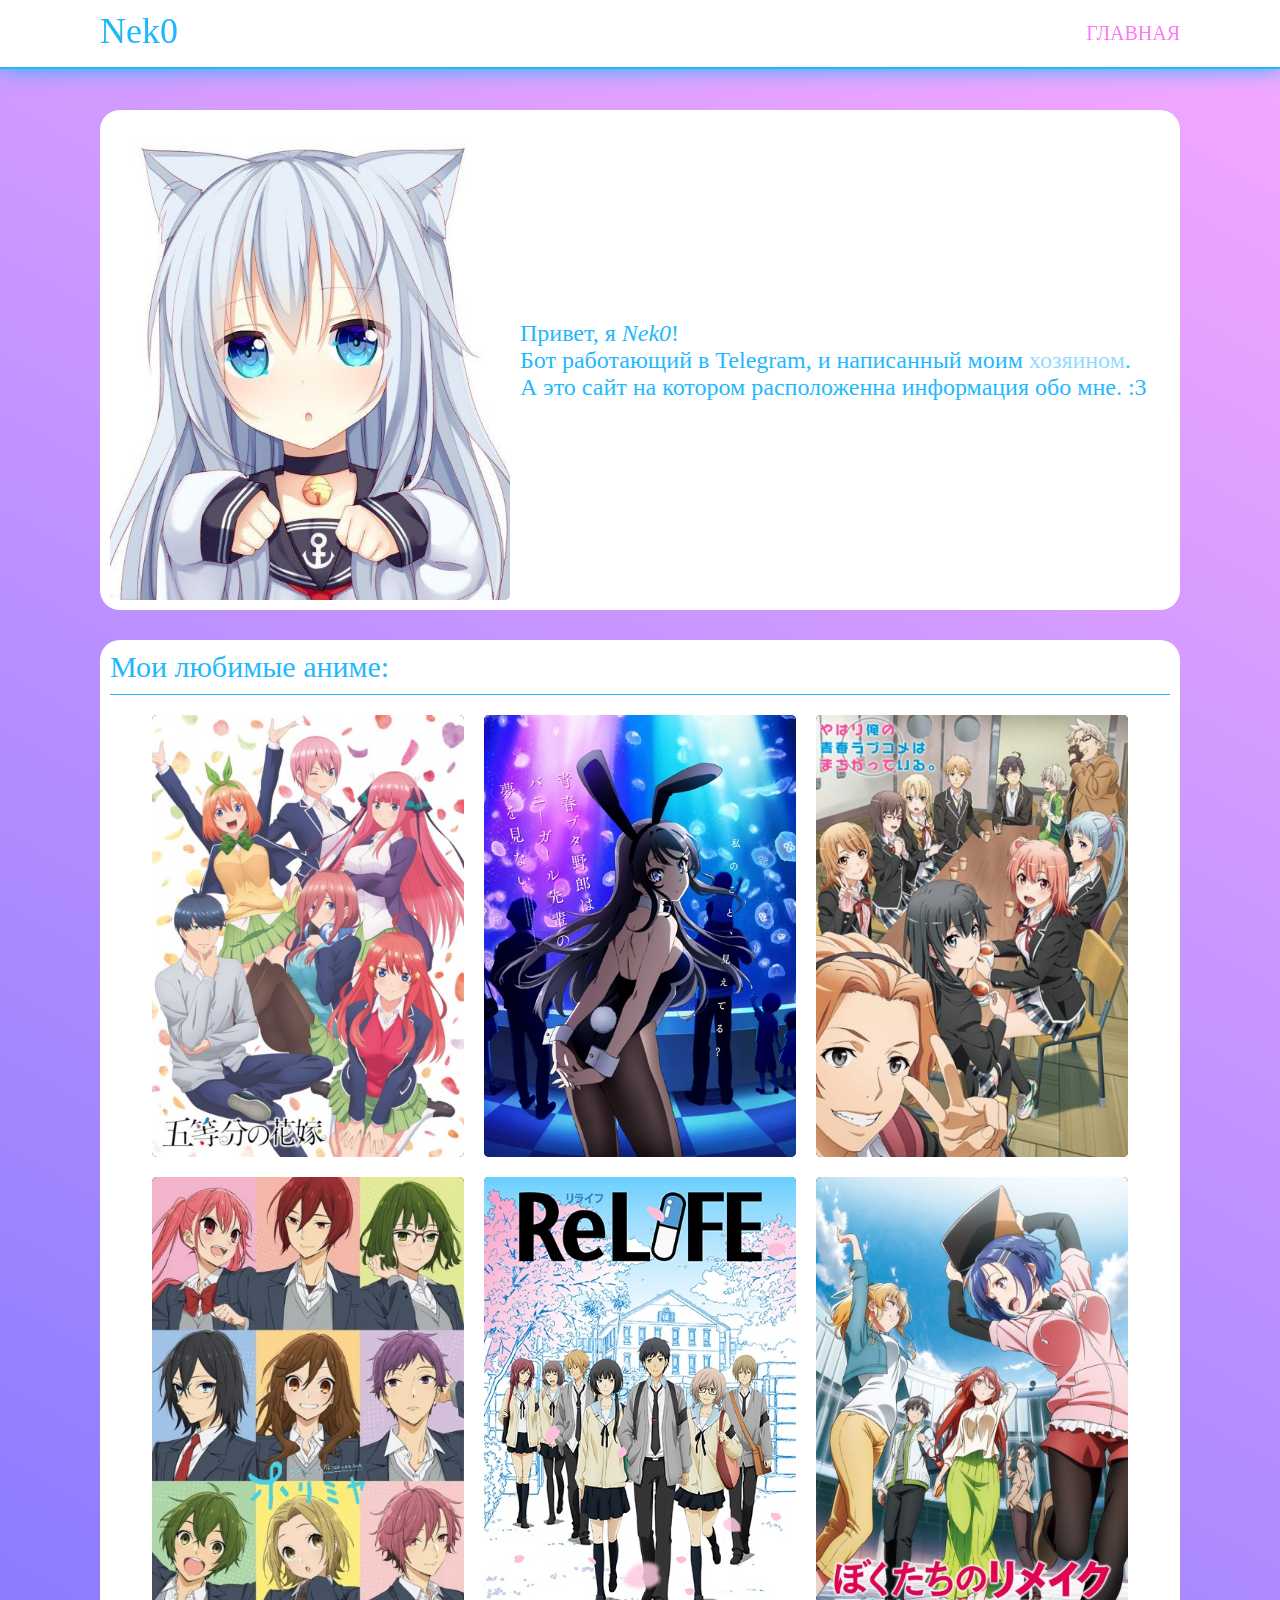
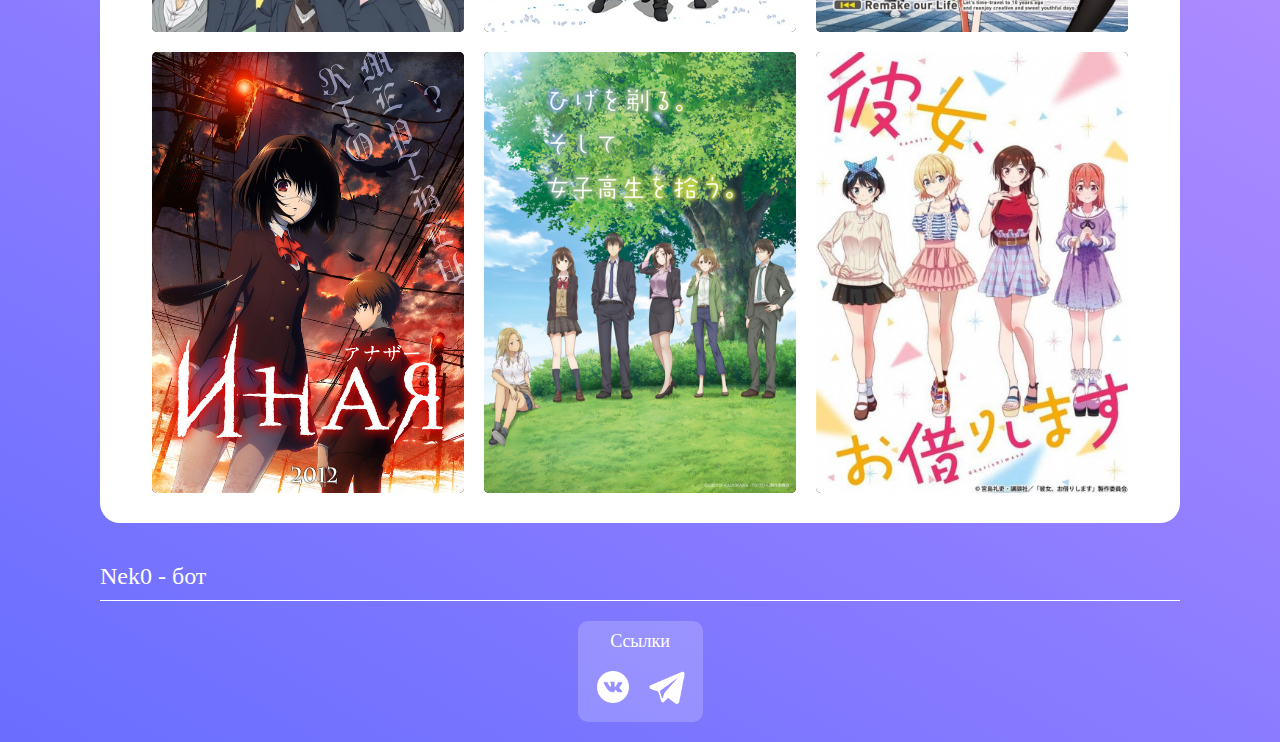
<file: index.html>
<!DOCTYPE html>
<html>
	<head>
		<meta charset="utf-8">
		<meta name="viewport" content="width=device-width, initial-scale=1">
		<title>Nek0 - бот</title>
		<link rel="stylesheet" type="text/css" href="css/style.css">
		<link rel="shortcut icon" type="image/ico" href="img/icon.ico">
	</head>
	<body>
		<header class="header">
			<div class="container">
				<div class="header__inner">
					<a class="header__logo" href="index.html">Nek0<span>_</span></a>
					<nav class="nav">
						<a class="nav__link" href="#">главная</a>
					</nav>
				</div>
			</div>
		</header>
		<div class="main">
			<div class="container">
				<div class="main__inner">
					<div class="block1">
						<img class="block1__img" src="img/nek0.jpg" alt="nek0">
						<h1 class="block1__text">Привет, я <i>Nek0</i>!<br> Бот работающий в Telegram, и написанный моим <a href="https://vk.com/max.savi">хозяином</a>.<br>
						А это сайт на котором расположенна информация обо мне. :3
						</h1>
					</div>
					<div class="block2">
						<h1 class="block2__title">Мои любимые аниме:</h1>
						<div class="anime">
							<div class="anime__item">
								<a href="anime/5-nevest.html">
									<img class="anime__img" src="img/anime/5-nevest.jpg" alt="anime">
								</a>
							</div>
							<div class="anime__item">
								<a href="anime/etot-glupii-svin-ne-ponimaet-mechty-devocki-zaiki.html">
									<img class="anime__img" src="img/anime/etot-glupii-svin-ne-ponimaet-mechty-devocki-zaiki.jpg" alt="anime">
								</a>
							</div>
							<div class="anime__item">
								<a href="anime/kak-i-ozidalos-moya-shkolnaya-romanticheskaya-zhizn-ne-ydalas.html">
									<img class="anime__img" src="img/anime/kak-i-ozidalos-moya-shkolnaya-romanticheskaya-zhizn-ne-ydalas.jpg" alt="anime">
								</a>
							</div>
							<div class="anime__item">
								<a href="anime/horimiya.html">
									<img class="anime__img" src="img/anime/horimiya.jpg" alt="anime">
								</a>
							</div>
							<div class="anime__item">
								<a href="anime/povtornaya-zhizn.html">
									<img class="anime__img" src="img/anime/povtornaya-zhizn.jpg" alt="anime">
								</a>
							</div>
							<div class="anime__item">
								<a href="anime/remake-nashei-zhizni.html">
									<img class="anime__img" src="img/anime/remake-nashei-zhizni.jpg" alt="anime">
								</a>
							</div>
							<div class="anime__item">
								<a href="anime/inaya.html">
									<img class="anime__img" src="img/anime/inaya.jpg" alt="anime">
								</a>
							</div>
							<div class="anime__item">
								<a href="anime/ya-pobrilsya-zatem-privel-domoi-starsheklassnitsy.html">
									<img class="anime__img" src="img/anime/ya-pobrilsya-zatem-privel-domoi-starsheklassnitsy.jpg" alt="anime">
								</a>
							</div>
							<div class="anime__item">
								<a href="anime/devushka-na-chas.html">
									<img class="anime__img" src="img/anime/devushka-na-chas.jpg" alt="anime">
								</a>
							</div>
						</div>
					</div>
				</div>
			</div>
		</div>
		<footer class="footer">
			<div class="container">
				<div class="footer__inner">
					<h2 class="footer__logo">Nek0 - бот</h2>
					<div class="contacts">
						<h3 class="contacts__title">Ссылки</h3>
						<a href="https://vk.com/max.savi">
							<img src="img/contacts/vk.png" alt="vk">
						</a>
						<a href="https://t.me/nek0catbot">
							<img src="img/contacts/telegram.png" alt="vk">
						</a>
					</div>
				</div>
			</div>
		</footer>
	</body>
</html>
</file>
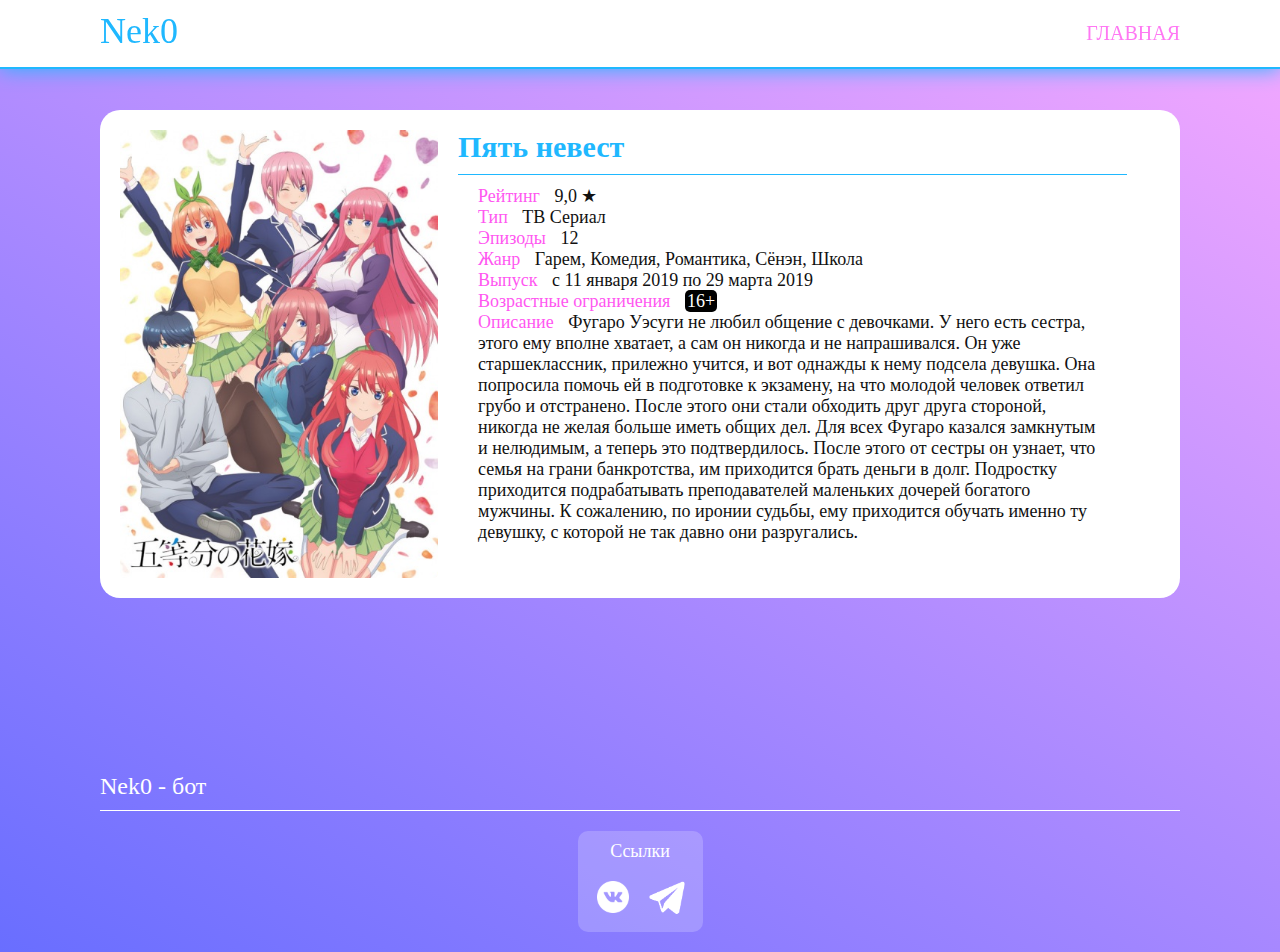
<file: anime/5-nevest.html>
<!DOCTYPE html>
<html>
	<head>
		<meta charset="utf-8">
		<meta name="viewport" content="width=device-width, initial-scale=1">
		<title>Nek0 - бот | Пять невест</title>
		<link rel="stylesheet" type="text/css" href="../css/anime.css">
		<link rel="shortcut icon" type="image/ico" href="../img/icon.ico">
	</head>
	<body>
		<header class="header">
			<div class="container">
				<div class="header__inner">
					<a class="header__logo" href="../index.html">Nek0<span>_</span></a>
					<nav class="nav">
						<a class="nav__link" href="../index.html">главная</a>
					</nav>
				</div>
			</div>
		</header>
		<div class="anime">
			<div class="container">
				<div class="anime__inner">
					<div class="anime__item">
						<a href="../img/anime/5-nevest.jpg">
							<img class="anime__img" src="../img/anime/5-nevest.jpg" alt="anime">
						</a>
					</div>
					<div class="anime__info">
						<h2>Пять невест</h2>
						<div class="anime__info__block">
							<p class="anime__rate">Рейтинг <span>9,0 ★</span></p>
							<p class="anime__type">Тип <span>ТВ Сериал</span></p>
							<p class="anime__series">Эпизоды <span>12</span></p>
							<p class="anime__gen">Жанр <span>Гарем, Комедия, Романтика, Сёнэн, Школа</span></p>
							<p class="anime__years">Выпуск <span>с 11 января 2019 по 29 марта 2019</span></p>
							<p class="anime__age">Возрастные ограничения <span>16+</span></p>
							<p class="anime__description">Описание <span>Фугаро Уэсуги не любил общение с девочками. У него есть сестра, этого ему вполне хватает, а сам он никогда и не напрашивался. Он уже старшеклассник, прилежно учится, и вот однажды к нему подсела девушка. Она попросила помочь ей в подготовке к экзамену, на что молодой человек ответил грубо и отстранено. После этого они стали обходить друг друга стороной, никогда не желая больше иметь общих дел. Для всех Фугаро казался замкнутым и нелюдимым, а теперь это подтвердилось. После этого от сестры он узнает, что семья на грани банкротства, им приходится брать деньги в долг. Подростку приходится подрабатывать преподавателей маленьких дочерей богатого мужчины. К сожалению, по иронии судьбы, ему приходится обучать именно ту девушку, с которой не так давно они разругались.</span></p>
						</div>
					</div>
				</div>
			</div>
		</div>
		<footer class="footer">
			<div class="container">
				<div class="footer__inner">
					<h2 class="footer__logo">Nek0 - бот</h2>
					<div class="contacts">
						<h3 class="contacts__title">Ссылки</h3>
						<a href="https://vk.com/max.savi">
							<img src="../img/contacts/vk.png" alt="vk">
						</a>
						<a href="https://t.me/nek0catbot">
							<img src="../img/contacts/telegram.png" alt="vk">
						</a>
					</div>
				</div>
			</div>
		</footer>
	</body>
</html>
</file>
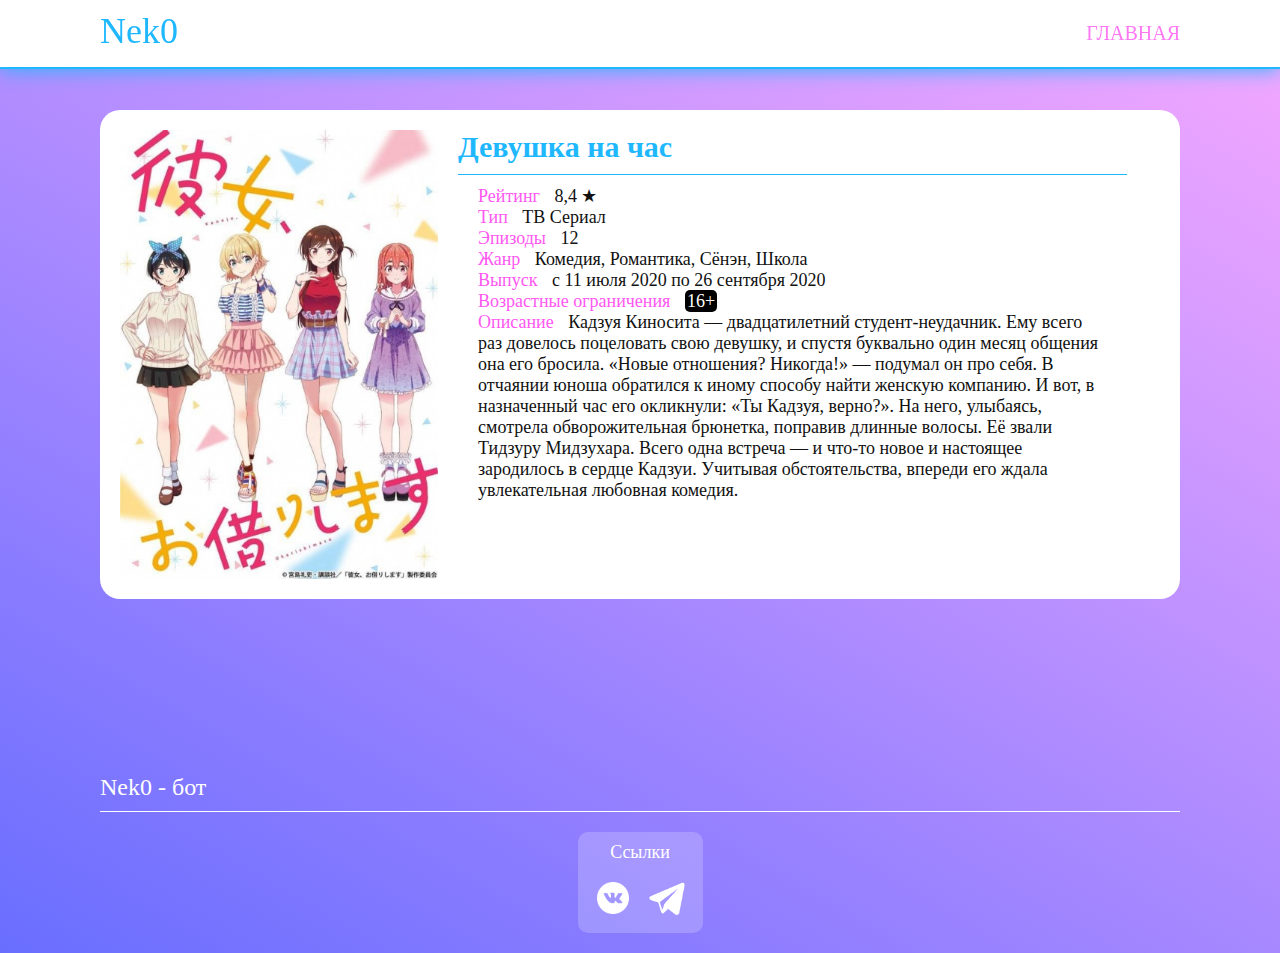
<file: anime/devushka-na-chas.html>
<!DOCTYPE html>
<html>
	<head>
		<meta charset="utf-8">
		<meta name="viewport" content="width=device-width, initial-scale=1">
		<title>Nek0 - бот | Девушка на час</title>
		<link rel="stylesheet" type="text/css" href="../css/anime.css">
		<link rel="shortcut icon" type="image/ico" href="../img/icon.ico">
	</head>
	<body>
		<header class="header">
			<div class="container">
				<div class="header__inner">
					<a class="header__logo" href="../index.html">Nek0<span>_</span></a>
					<nav class="nav">
						<a class="nav__link" href="../index.html">главная</a>
					</nav>
				</div>
			</div>
		</header>
		<div class="anime">
			<div class="container">
				<div class="anime__inner">
					<div class="anime__item">
						<a href="../img/anime/devushka-na-chas.jpg">
							<img class="anime__img" src="../img/anime/devushka-na-chas.jpg" alt="anime">
						</a>
					</div>
					<div class="anime__info">
						<h2>Девушка на час</h2>
						<div class="anime__info__block">
							<p class="anime__rate">Рейтинг <span>8,4 ★</span></p>
							<p class="anime__type">Тип <span>ТВ Сериал</span></p>
							<p class="anime__series">Эпизоды <span>12</span></p>
							<p class="anime__gen">Жанр <span>Комедия, Романтика, Сёнэн, Школа</span></p>
							<p class="anime__years">Выпуск <span>с 11 июля 2020 по 26 сентября 2020</span></p>
							<p class="anime__age">Возрастные ограничения <span>16+</span></p>
							<p class="anime__description">Описание <span>Кадзуя Киносита — двадцатилетний студент-неудачник. Ему всего раз довелось поцеловать свою девушку, и спустя буквально один месяц общения она его бросила. «Новые отношения? Никогда!» — подумал он про себя. В отчаянии юноша обратился к иному способу найти женскую компанию. И вот, в назначенный час его окликнули: «Ты Кадзуя, верно?». На него, улыбаясь, смотрела обворожительная брюнетка, поправив длинные волосы. Её звали Тидзуру Мидзухара. Всего одна встреча — и что-то новое и настоящее зародилось в сердце Кадзуи. Учитывая обстоятельства, впереди его ждала увлекательная любовная комедия.</span></p>
						</div>
					</div>
				</div>
			</div>
		</div>
		<footer class="footer">
			<div class="container">
				<div class="footer__inner">
					<h2 class="footer__logo">Nek0 - бот</h2>
					<div class="contacts">
						<h3 class="contacts__title">Ссылки</h3>
						<a href="https://vk.com/max.savi">
							<img src="../img/contacts/vk.png" alt="vk">
						</a>
						<a href="https://t.me/nek0catbot">
							<img src="../img/contacts/telegram.png" alt="vk">
						</a>
					</div>
				</div>
			</div>
		</footer>
	</body>
</html>
</file>
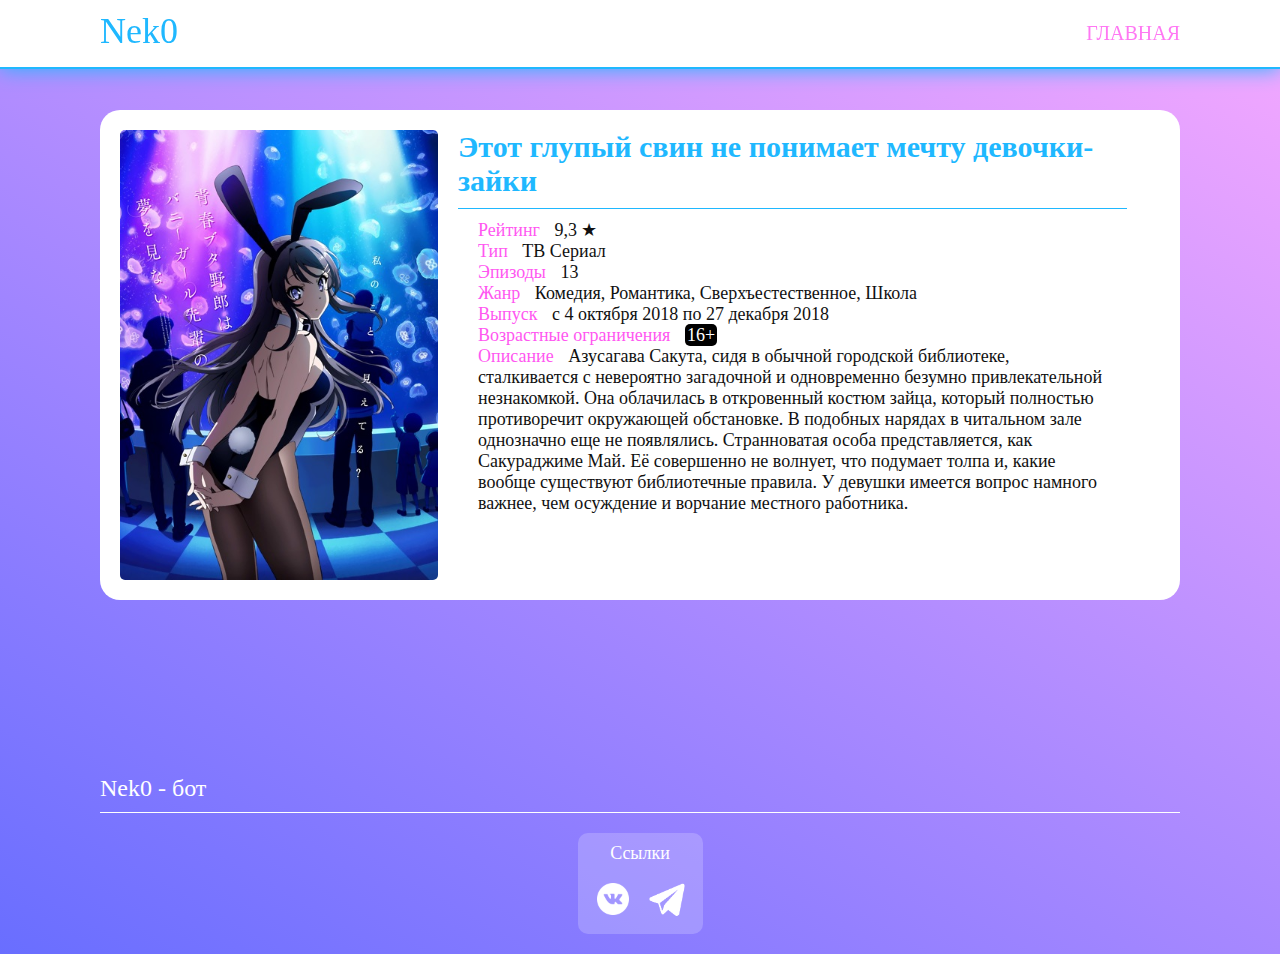
<file: anime/etot-glupii-svin-ne-ponimaet-mechty-devocki-zaiki.html>
<!DOCTYPE html>
<html>
	<head>
		<meta charset="utf-8">
		<meta name="viewport" content="width=device-width, initial-scale=1">
		<title>Nek0 - бот | Этот глупый свин не понимает мечту девочки-зайки</title>
		<link rel="stylesheet" type="text/css" href="../css/anime.css">
		<link rel="shortcut icon" type="image/ico" href="../img/icon.ico">
	</head>
	<body>
		<header class="header">
			<div class="container">
				<div class="header__inner">
					<a class="header__logo" href="../index.html">Nek0<span>_</span></a>
					<nav class="nav">
						<a class="nav__link" href="../index.html">главная</a>
					</nav>
				</div>
			</div>
		</header>
		<div class="anime">
			<div class="container">
				<div class="anime__inner">
					<div class="anime__item">
						<a href="../img/anime/etot-glupii-svin-ne-ponimaet-mechty-devocki-zaiki.jpg">
							<img class="anime__img" src="../img/anime/etot-glupii-svin-ne-ponimaet-mechty-devocki-zaiki.jpg" alt="anime">
						</a>
					</div>
					<div class="anime__info">
						<h2>Этот глупый свин не понимает мечту девочки-зайки</h2>
						<div class="anime__info__block">
							<p class="anime__rate">Рейтинг <span>9,3 ★</span></p>
							<p class="anime__type">Тип <span>ТВ Сериал</span></p>
							<p class="anime__series">Эпизоды <span>13</span></p>
							<p class="anime__gen">Жанр <span>Комедия, Романтика, Сверхъестественное, Школа</span></p>
							<p class="anime__years">Выпуск <span>с 4 октября 2018 по 27 декабря 2018</span></p>
							<p class="anime__age">Возрастные ограничения <span>16+</span></p>
							<p class="anime__description">Описание <span>Азусагава Сакута, сидя в обычной городской библиотеке, сталкивается с невероятно загадочной и одновременно безумно привлекательной незнакомкой. Она облачилась в откровенный костюм зайца, который полностью противоречит окружающей обстановке. В подобных нарядах в читальном зале однозначно еще не появлялись. Странноватая особа представляется, как Сакураджиме Май. Её совершенно не волнует, что подумает толпа и, какие вообще существуют библиотечные правила. У девушки имеется вопрос намного важнее, чем осуждение и ворчание местного работника.</span></p>
						</div>
					</div>
				</div>
			</div>
		</div>
		<footer class="footer">
			<div class="container">
				<div class="footer__inner">
					<h2 class="footer__logo">Nek0 - бот</h2>
					<div class="contacts">
						<h3 class="contacts__title">Ссылки</h3>
						<a href="https://vk.com/max.savi">
							<img src="../img/contacts/vk.png" alt="vk">
						</a>
						<a href="https://t.me/nek0catbot">
							<img src="../img/contacts/telegram.png" alt="vk">
						</a>
					</div>
				</div>
			</div>
		</footer>
	</body>
</html>
</file>
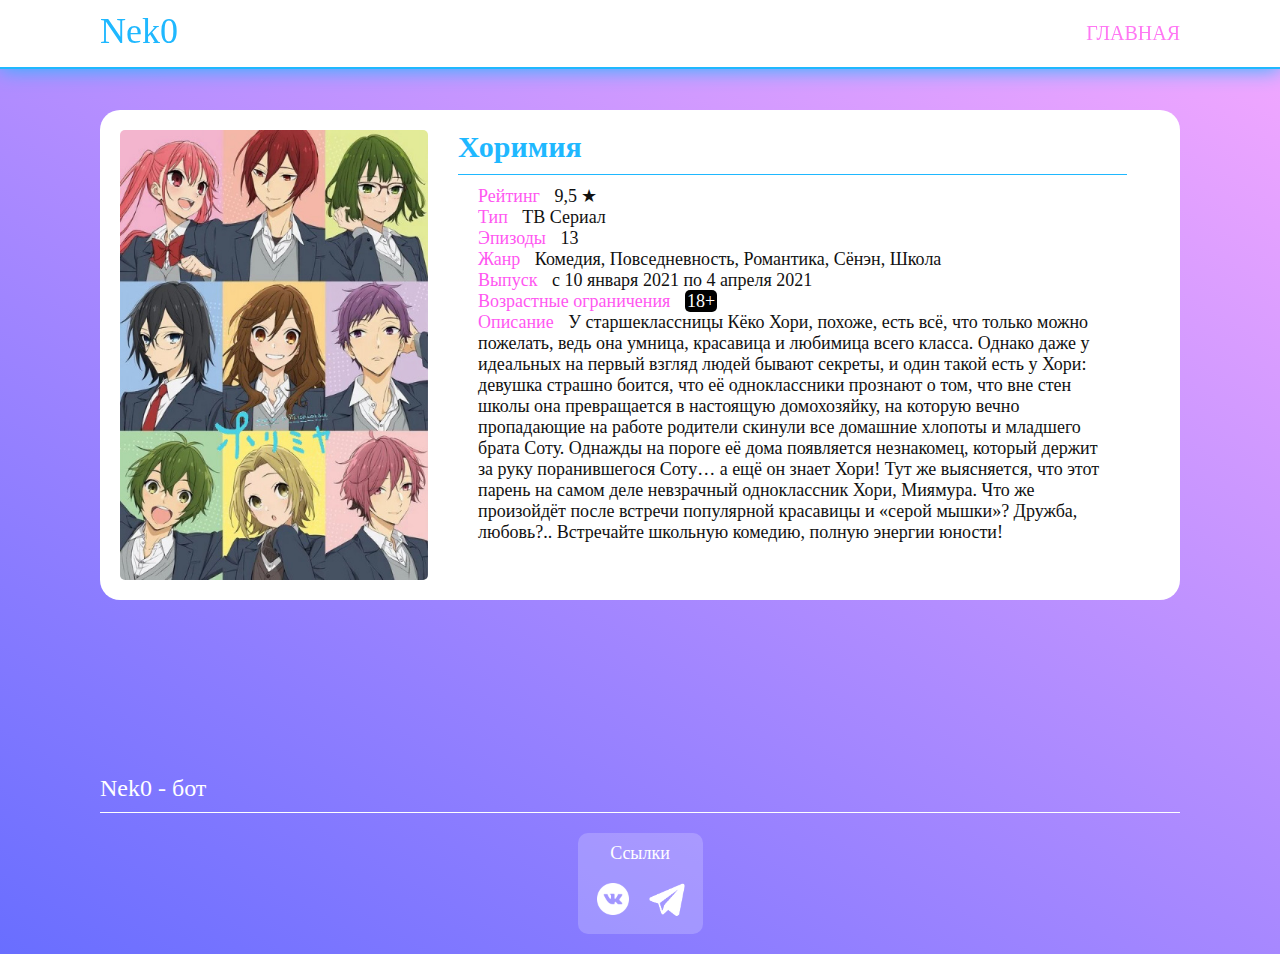
<file: anime/horimiya.html>
<!DOCTYPE html>
<html>
	<head>
		<meta charset="utf-8">
		<meta name="viewport" content="width=device-width, initial-scale=1">
		<title>Nek0 - бот | Хоримия</title>
		<link rel="stylesheet" type="text/css" href="../css/anime.css">
		<link rel="shortcut icon" type="image/ico" href="../img/icon.ico">
	</head>
	<body>
		<header class="header">
			<div class="container">
				<div class="header__inner">
					<a class="header__logo" href="../index.html">Nek0<span>_</span></a>
					<nav class="nav">
						<a class="nav__link" href="../index.html">главная</a>
					</nav>
				</div>
			</div>
		</header>
		<div class="anime">
			<div class="container">
				<div class="anime__inner">
					<div class="anime__item">
						<a href="../img/anime/horimiya.jpg">
							<img class="anime__img" src="../img/anime/horimiya.jpg" alt="anime">
						</a>
					</div>
					<div class="anime__info">
						<h2>Хоримия</h2>
						<div class="anime__info__block">
							<p class="anime__rate">Рейтинг <span>9,5 ★</span></p>
							<p class="anime__type">Тип <span>ТВ Сериал</span></p>
							<p class="anime__series">Эпизоды <span>13</span></p>
							<p class="anime__gen">Жанр <span>Комедия, Повседневность, Романтика, Сёнэн, Школа</span></p>
							<p class="anime__years">Выпуск <span>с 10 января 2021 по 4 апреля 2021</span></p>
							<p class="anime__age">Возрастные ограничения <span>18+</span></p>
							<p class="anime__description">Описание <span>У старшеклассницы Кёко Хори, похоже, есть всё, что только можно пожелать, ведь она умница, красавица и любимица всего класса. Однако даже у идеальных на первый взгляд людей бывают секреты, и один такой есть у Хори: девушка страшно боится, что её одноклассники прознают о том, что вне стен школы она превращается в настоящую домохозяйку, на которую вечно пропадающие на работе родители скинули все домашние хлопоты и младшего брата Соту. Однажды на пороге её дома появляется незнакомец, который держит за руку поранившегося Соту… а ещё он знает Хори! Тут же выясняется, что этот парень на самом деле невзрачный одноклассник Хори, Миямура. Что же произойдёт после встречи популярной красавицы и «серой мышки»? Дружба, любовь?.. Встречайте школьную комедию, полную энергии юности!</span></p>
						</div>
					</div>
				</div>
			</div>
		</div>
		<footer class="footer">
			<div class="container">
				<div class="footer__inner">
					<h2 class="footer__logo">Nek0 - бот</h2>
					<div class="contacts">
						<h3 class="contacts__title">Ссылки</h3>
						<a href="https://vk.com/max.savi">
							<img src="../img/contacts/vk.png" alt="vk">
						</a>
						<a href="https://t.me/nek0catbot">
							<img src="../img/contacts/telegram.png" alt="vk">
						</a>
					</div>
				</div>
			</div>
		</footer>
	</body>
</html>
</file>
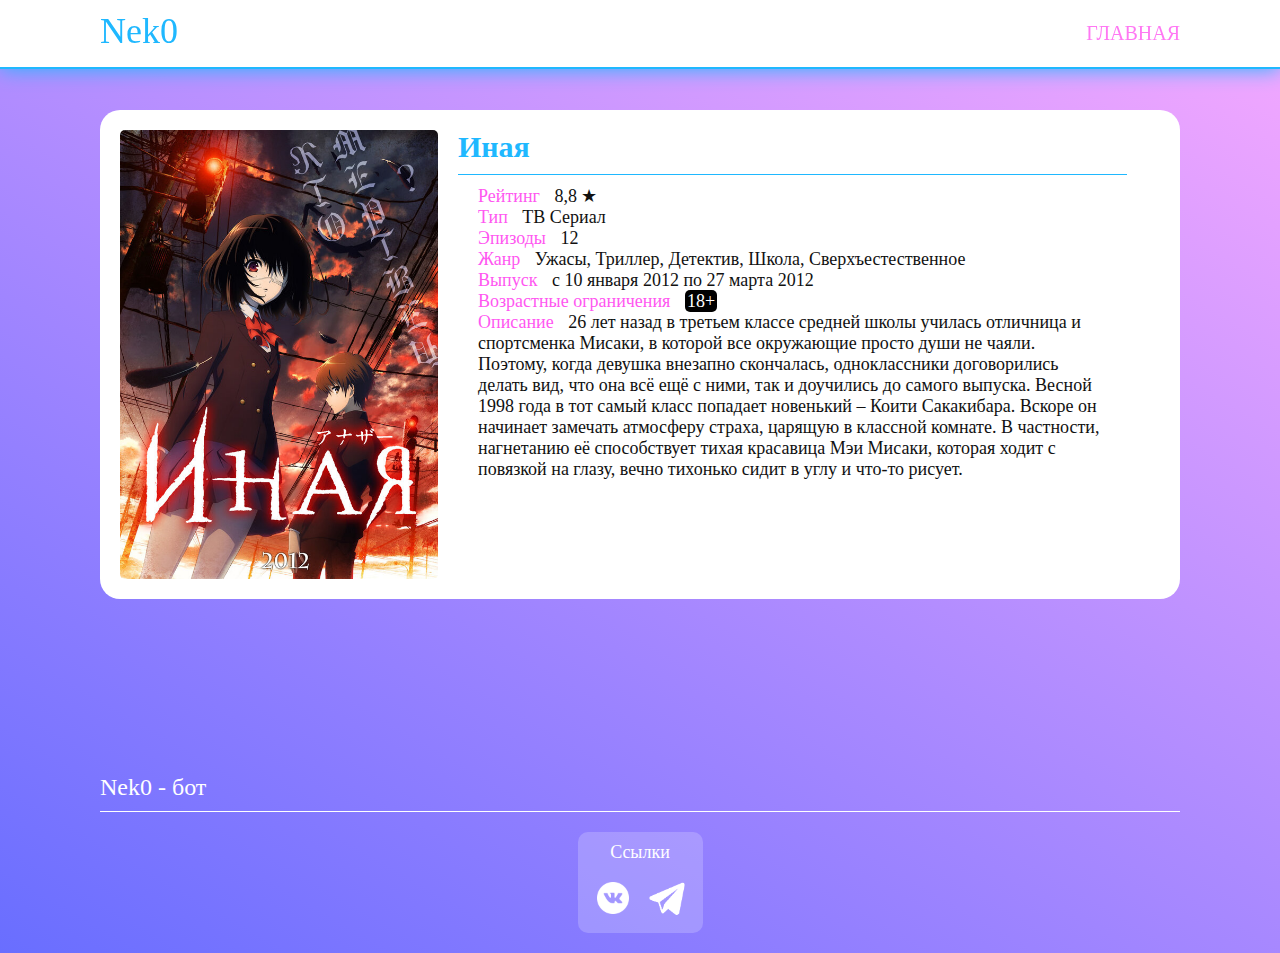
<file: anime/inaya.html>
<!DOCTYPE html>
<html>
	<head>
		<meta charset="utf-8">
		<meta name="viewport" content="width=device-width, initial-scale=1">
		<title>Nek0 - бот | Иная</title>
		<link rel="stylesheet" type="text/css" href="../css/anime.css">
		<link rel="shortcut icon" type="image/ico" href="../img/icon.ico">
	</head>
	<body>
		<header class="header">
			<div class="container">
				<div class="header__inner">
					<a class="header__logo" href="../index.html">Nek0<span>_</span></a>
					<nav class="nav">
						<a class="nav__link" href="../index.html">главная</a>
					</nav>
				</div>
			</div>
		</header>
		<div class="anime">
			<div class="container">
				<div class="anime__inner">
					<div class="anime__item">
						<a href="../img/anime/inaya.jpg">
							<img class="anime__img" src="../img/anime/inaya.jpg" alt="anime">
						</a>
					</div>
					<div class="anime__info">
						<h2>Иная</h2>
						<div class="anime__info__block">
							<p class="anime__rate">Рейтинг <span>8,8 ★</span></p>
							<p class="anime__type">Тип <span>ТВ Сериал</span></p>
							<p class="anime__series">Эпизоды <span>12</span></p>
							<p class="anime__gen">Жанр <span>Ужасы, Триллер, Детектив, Школа, Сверхъестественное</span></p>
							<p class="anime__years">Выпуск <span>с 10 января 2012 по 27 марта 2012</span></p>
							<p class="anime__age">Возрастные ограничения <span>18+</span></p>
							<p class="anime__description">Описание <span>26 лет назад в третьем классе средней школы училась отличница и спортсменка Мисаки, в которой все окружающие просто души не чаяли. Поэтому, когда девушка внезапно скончалась, одноклассники договорились делать вид, что она всё ещё с ними, так и доучились до самого выпуска. Весной 1998 года в тот самый класс попадает новенький – Коити Сакакибара. Вскоре он начинает замечать атмосферу страха, царящую в классной комнате. В частности, нагнетанию её способствует тихая красавица Мэи Мисаки, которая ходит с повязкой на глазу, вечно тихонько сидит в углу и что-то рисует.</span></p>
						</div>
					</div>
				</div>
			</div>
		</div>
		<footer class="footer">
			<div class="container">
				<div class="footer__inner">
					<h2 class="footer__logo">Nek0 - бот</h2>
					<div class="contacts">
						<h3 class="contacts__title">Ссылки</h3>
						<a href="https://vk.com/max.savi">
							<img src="../img/contacts/vk.png" alt="vk">
						</a>
						<a href="https://t.me/nek0catbot">
							<img src="../img/contacts/telegram.png" alt="vk">
						</a>
					</div>
				</div>
			</div>
		</footer>
	</body>
</html>
</file>
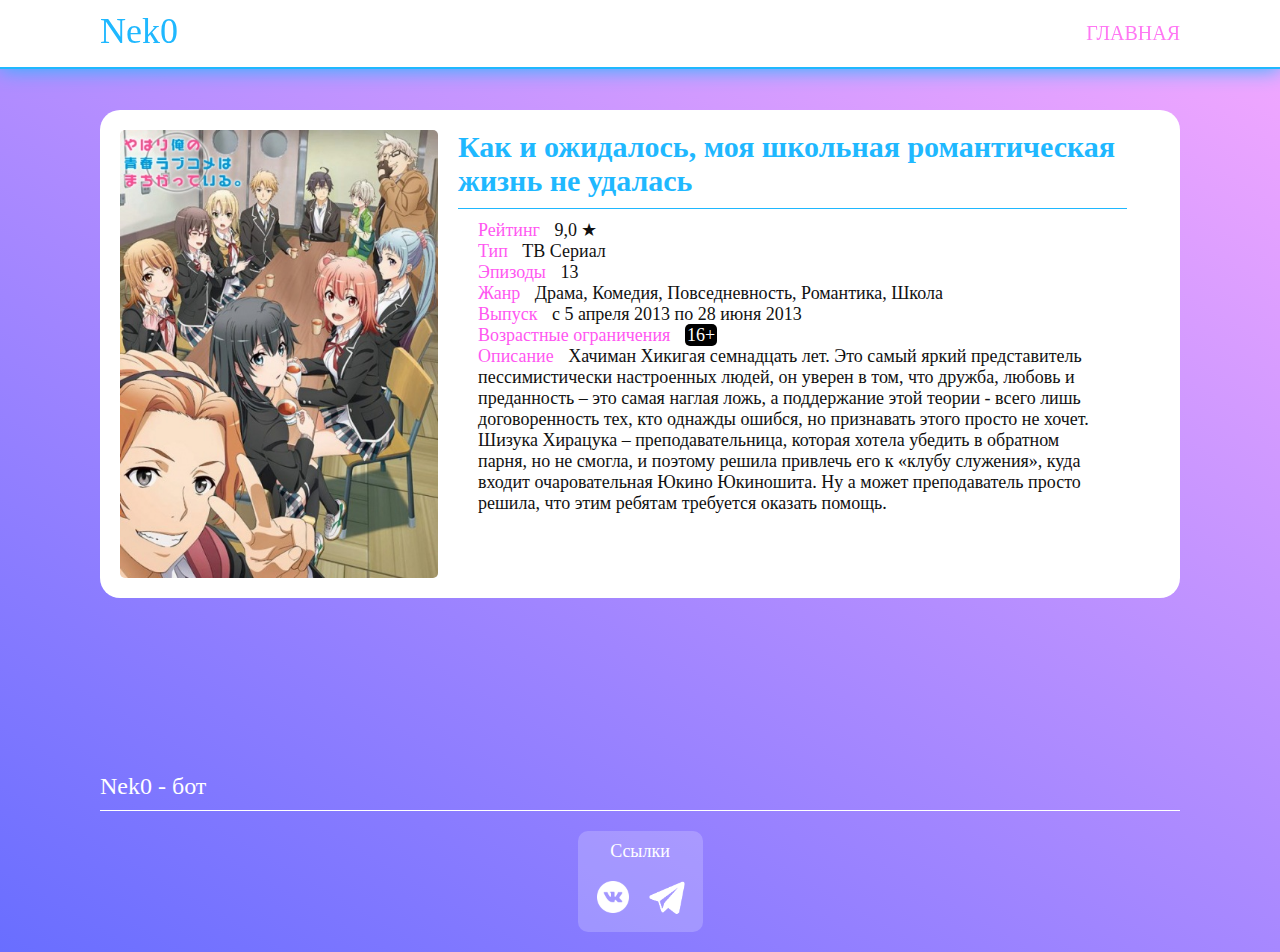
<file: anime/kak-i-ozidalos-moya-shkolnaya-romanticheskaya-zhizn-ne-ydalas.html>
<!DOCTYPE html>
<html>
	<head>
		<meta charset="utf-8">
		<meta name="viewport" content="width=device-width, initial-scale=1">
		<title>Nek0 - бот | Как и ожидалось, моя школьная романтическая жизнь не удалась</title>
		<link rel="stylesheet" type="text/css" href="../css/anime.css">
		<link rel="shortcut icon" type="image/ico" href="../img/icon.ico">
	</head>
	<body>
		<header class="header">
			<div class="container">
				<div class="header__inner">
					<a class="header__logo" href="../index.html">Nek0<span>_</span></a>
					<nav class="nav">
						<a class="nav__link" href="../index.html">главная</a>
					</nav>
				</div>
			</div>
		</header>
		<div class="anime">
			<div class="container">
				<div class="anime__inner">
					<div class="anime__item">
						<a href="../img/anime/kak-i-ozidalos-moya-shkolnaya-romanticheskaya-zhizn-ne-ydalas.jpg">
							<img class="anime__img" src="../img/anime/kak-i-ozidalos-moya-shkolnaya-romanticheskaya-zhizn-ne-ydalas.jpg" alt="anime">
						</a>
					</div>
					<div class="anime__info">
						<h2>Как и ожидалось, моя школьная романтическая жизнь не удалась</h2>
						<div class="anime__info__block">
							<p class="anime__rate">Рейтинг <span>9,0 ★</span></p>
							<p class="anime__type">Тип <span>ТВ Сериал</span></p>
							<p class="anime__series">Эпизоды <span>13</span></p>
							<p class="anime__gen">Жанр <span>Драма, Комедия, Повседневность, Романтика, Школа</span></p>
							<p class="anime__years">Выпуск <span>с 5 апреля 2013 по 28 июня 2013</span></p>
							<p class="anime__age">Возрастные ограничения <span>16+</span></p>
							<p class="anime__description">Описание <span>Хачиман Хикигая семнадцать лет. Это самый яркий представитель пессимистически настроенных людей, он уверен в том, что дружба, любовь и преданность – это самая наглая ложь, а поддержание этой теории - всего лишь договоренность тех, кто однажды ошибся, но признавать этого просто не хочет. Шизука Хирацука – преподавательница, которая хотела убедить в обратном парня, но не смогла, и поэтому решила привлечь его к «клубу служения», куда входит очаровательная Юкино Юкиношита. Ну а может преподаватель просто решила, что этим ребятам требуется оказать помощь.</span></p>
						</div>
					</div>
				</div>
			</div>
		</div>
		<footer class="footer">
			<div class="container">
				<div class="footer__inner">
					<h2 class="footer__logo">Nek0 - бот</h2>
					<div class="contacts">
						<h3 class="contacts__title">Ссылки</h3>
						<a href="https://vk.com/max.savi">
							<img src="../img/contacts/vk.png" alt="vk">
						</a>
						<a href="https://t.me/nek0catbot">
							<img src="../img/contacts/telegram.png" alt="vk">
						</a>
					</div>
				</div>
			</div>
		</footer>
	</body>
</html>
</file>
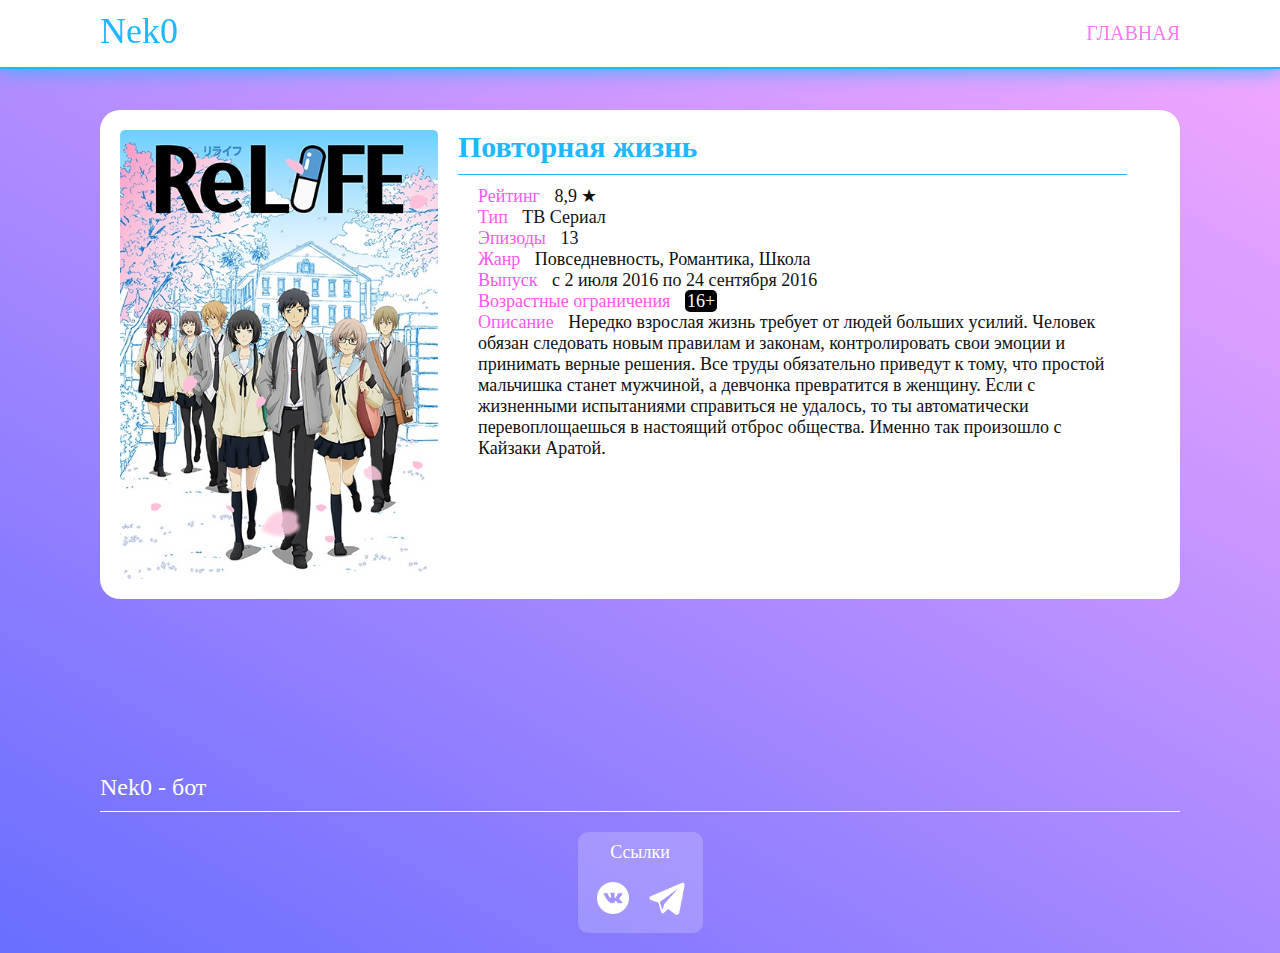
<file: anime/povtornaya-zhizn.html>
<!DOCTYPE html>
<html>
	<head>
		<meta charset="utf-8">
		<meta name="viewport" content="width=device-width, initial-scale=1">
		<title>Nek0 - бот | Повторная жизнь</title>
		<link rel="stylesheet" type="text/css" href="../css/anime.css">
		<link rel="shortcut icon" type="image/ico" href="../img/icon.ico">
	</head>
	<body>
		<header class="header">
			<div class="container">
				<div class="header__inner">
					<a class="header__logo" href="../index.html">Nek0<span>_</span></a>
					<nav class="nav">
						<a class="nav__link" href="../index.html">главная</a>
					</nav>
				</div>
			</div>
		</header>
		<div class="anime">
			<div class="container">
				<div class="anime__inner">
					<div class="anime__item">
						<a href="../img/anime/povtornaya-zhizn.jpg">
							<img class="anime__img" src="../img/anime/povtornaya-zhizn.jpg" alt="anime">
						</a>
					</div>
					<div class="anime__info">
						<h2>Повторная жизнь</h2>
						<div class="anime__info__block">
							<p class="anime__rate">Рейтинг <span>8,9 ★</span></p>
							<p class="anime__type">Тип <span>ТВ Сериал</span></p>
							<p class="anime__series">Эпизоды <span>13</span></p>
							<p class="anime__gen">Жанр <span>Повседневность, Романтика, Школа</span></p>
							<p class="anime__years">Выпуск <span>с 2 июля 2016 по 24 сентября 2016</span></p>
							<p class="anime__age">Возрастные ограничения <span>16+</span></p>
							<p class="anime__description">Описание <span>Нередко взрослая жизнь требует от людей больших усилий. Человек обязан следовать новым правилам и законам, контролировать свои эмоции и принимать верные решения. Все труды обязательно приведут к тому, что простой мальчишка станет мужчиной, а девчонка превратится в женщину. Если с жизненными испытаниями справиться не удалось, то ты автоматически перевоплощаешься в настоящий отброс общества. Именно так произошло с Кайзаки Аратой.</span></p>
						</div>
					</div>
				</div>
			</div>
		</div>
		<footer class="footer">
			<div class="container">
				<div class="footer__inner">
					<h2 class="footer__logo">Nek0 - бот</h2>
					<div class="contacts">
						<h3 class="contacts__title">Ссылки</h3>
						<a href="https://vk.com/max.savi">
							<img src="../img/contacts/vk.png" alt="vk">
						</a>
						<a href="https://t.me/nek0catbot">
							<img src="../img/contacts/telegram.png" alt="vk">
						</a>
					</div>
				</div>
			</div>
		</footer>
	</body>
</html>
</file>
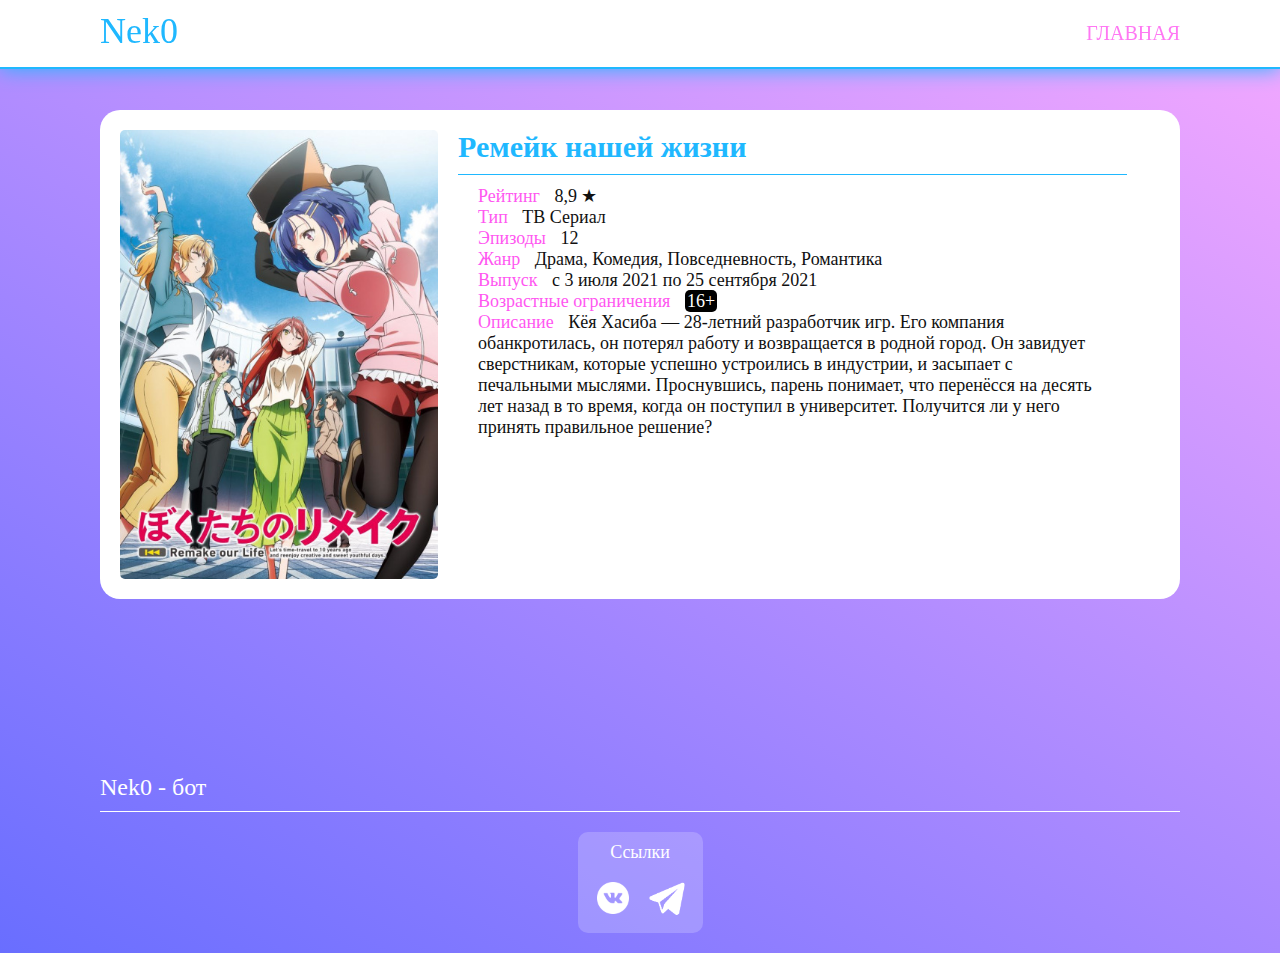
<file: anime/remake-nashei-zhizni.html>
<!DOCTYPE html>
<html>
	<head>
		<meta charset="utf-8">
		<meta name="viewport" content="width=device-width, initial-scale=1">
		<title>Nek0 - бот | Ремейк нашей жизни</title>
		<link rel="stylesheet" type="text/css" href="../css/anime.css">
		<link rel="shortcut icon" type="image/ico" href="../img/icon.ico">
	</head>
	<body>
		<header class="header">
			<div class="container">
				<div class="header__inner">
					<a class="header__logo" href="../index.html">Nek0<span>_</span></a>
					<nav class="nav">
						<a class="nav__link" href="../index.html">главная</a>
					</nav>
				</div>
			</div>
		</header>
		<div class="anime">
			<div class="container">
				<div class="anime__inner">
					<div class="anime__item">
						<a href="../img/anime/remake-nashei-zhizni.jpg">
							<img class="anime__img" src="../img/anime/remake-nashei-zhizni.jpg" alt="anime">
						</a>
					</div>
					<div class="anime__info">
						<h2>Ремейк нашей жизни</h2>
						<div class="anime__info__block">
							<p class="anime__rate">Рейтинг <span>8,9 ★</span></p>
							<p class="anime__type">Тип <span>ТВ Сериал</span></p>
							<p class="anime__series">Эпизоды <span>12</span></p>
							<p class="anime__gen">Жанр <span>Драма, Комедия, Повседневность, Романтика</span></p>
							<p class="anime__years">Выпуск <span>с 3 июля 2021 по 25 сентября 2021</span></p>
							<p class="anime__age">Возрастные ограничения <span>16+</span></p>
							<p class="anime__description">Описание <span>Кёя Хасиба — 28-летний разработчик игр. Его компания обанкротилась, он потерял работу и возвращается в родной город. Он завидует сверстникам, которые успешно устроились в индустрии, и засыпает с печальными мыслями. Проснувшись, парень понимает, что перенёсся на десять лет назад в то время, когда он поступил в университет. Получится ли у него принять правильное решение?</span></p>
						</div>
					</div>
				</div>
			</div>
		</div>
		<footer class="footer">
			<div class="container">
				<div class="footer__inner">
					<h2 class="footer__logo">Nek0 - бот</h2>
					<div class="contacts">
						<h3 class="contacts__title">Ссылки</h3>
						<a href="https://vk.com/max.savi">
							<img src="../img/contacts/vk.png" alt="vk">
						</a>
						<a href="https://t.me/nek0catbot">
							<img src="../img/contacts/telegram.png" alt="vk">
						</a>
					</div>
				</div>
			</div>
		</footer>
	</body>
</html>
</file>
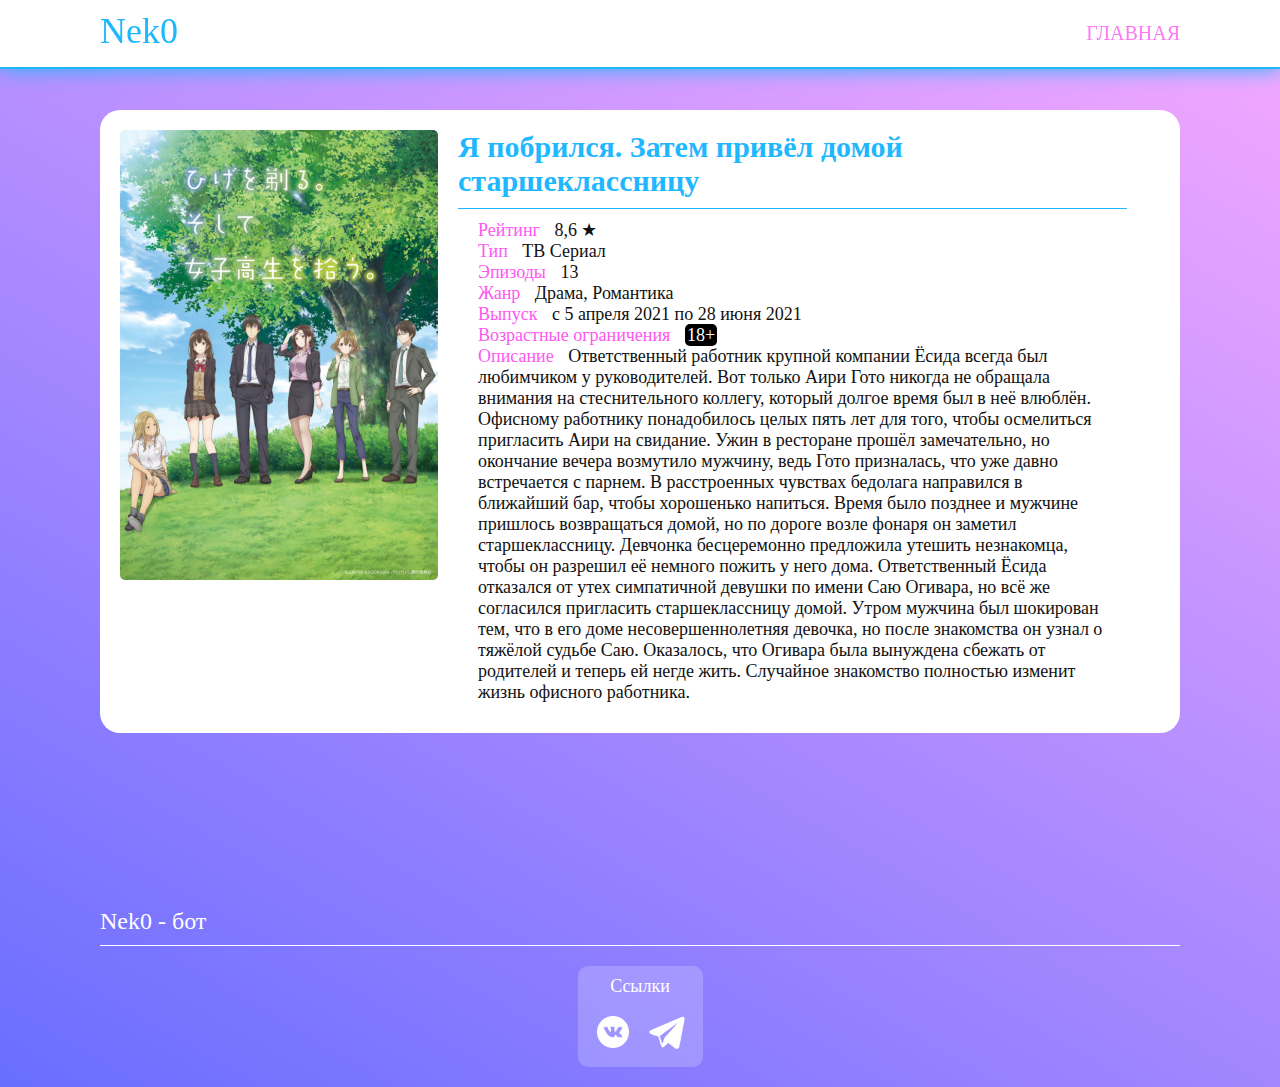
<file: anime/ya-pobrilsya-zatem-privel-domoi-starsheklassnitsy.html>
<!DOCTYPE html>
<html>
	<head>
		<meta charset="utf-8">
		<meta name="viewport" content="width=device-width, initial-scale=1">
		<title>Nek0 - бот | Я побрился. Затем привёл домой старшеклассницу</title>
		<link rel="stylesheet" type="text/css" href="../css/anime.css">
		<link rel="shortcut icon" type="image/ico" href="../img/icon.ico">
	</head>
	<body>
		<header class="header">
			<div class="container">
				<div class="header__inner">
					<a class="header__logo" href="../index.html">Nek0<span>_</span></a>
					<nav class="nav">
						<a class="nav__link" href="../index.html">главная</a>
					</nav>
				</div>
			</div>
		</header>
		<div class="anime">
			<div class="container">
				<div class="anime__inner">
					<div class="anime__item">
						<a href="../img/anime/ya-pobrilsya-zatem-privel-domoi-starsheklassnitsy.jpg">
							<img class="anime__img" src="../img/anime/ya-pobrilsya-zatem-privel-domoi-starsheklassnitsy.jpg" alt="anime">
						</a>
					</div>
					<div class="anime__info">
						<h2>Я побрился. Затем привёл домой старшеклассницу</h2>
						<div class="anime__info__block">
							<p class="anime__rate">Рейтинг <span>8,6 ★</span></p>
							<p class="anime__type">Тип <span>ТВ Сериал</span></p>
							<p class="anime__series">Эпизоды <span>13</span></p>
							<p class="anime__gen">Жанр <span>Драма, Романтика</span></p>
							<p class="anime__years">Выпуск <span>с 5 апреля 2021 по 28 июня 2021</span></p>
							<p class="anime__age">Возрастные ограничения <span>18+</span></p>
							<p class="anime__description">Описание <span>Ответственный работник крупной компании Ёсида всегда был любимчиком у руководителей. Вот только Аири Гото никогда не обращала внимания на стеснительного коллегу, который долгое время был в неё влюблён. Офисному работнику понадобилось целых пять лет для того, чтобы осмелиться пригласить Аири на свидание. Ужин в ресторане прошёл замечательно, но окончание вечера возмутило мужчину, ведь Гото призналась, что уже давно встречается с парнем. В расстроенных чувствах бедолага направился в ближайший бар, чтобы хорошенько напиться. Время было позднее и мужчине пришлось возвращаться домой, но по дороге возле фонаря он заметил старшеклассницу. Девчонка бесцеремонно предложила утешить незнакомца, чтобы он разрешил её немного пожить у него дома. Ответственный Ёсида отказался от утех симпатичной девушки по имени Саю Огивара, но всё же согласился пригласить старшеклассницу домой. Утром мужчина был шокирован тем, что в его доме несовершеннолетняя девочка, но после знакомства он узнал о тяжёлой судьбе Саю. Оказалось, что Огивара была вынуждена сбежать от родителей и теперь ей негде жить. Случайное знакомство полностью изменит жизнь офисного работника.</span></p>
						</div>
					</div>
				</div>
			</div>
		</div>
		<footer class="footer">
			<div class="container">
				<div class="footer__inner">
					<h2 class="footer__logo">Nek0 - бот</h2>
					<div class="contacts">
						<h3 class="contacts__title">Ссылки</h3>
						<a href="https://vk.com/max.savi">
							<img src="../img/contacts/vk.png" alt="vk">
						</a>
						<a href="https://t.me/nek0catbot">
							<img src="../img/contacts/telegram.png" alt="vk">
						</a>
					</div>
				</div>
			</div>
		</footer>
	</body>
</html>
</file>
<file: css/style.css>
* {
	margin: 0;
	font-family: 'Segoe UI';
	box-sizing: border-box;
}

body {
	width: 100%;
	background: linear-gradient(30deg, #696eff, #f6a9ff);
}

a {
	text-decoration: none;
}

/*
	container
*/
.container {
	max-width: 1100px;
	padding: 10px;
	width: 100%;
	margin: 0 auto;
}

/*
	header
*/
.header {
	position: fixed;
	top: 0;
	width: 100%;
	border-bottom: 2px solid #1fb8ff;
	z-index: 999;
	background-color: #fff;
	transition: 0.5s box-shadow linear;
}

.header:hover {
	box-shadow: 0 0 20px #1fb8ff;
}

.header__inner {
	display: flex;
	flex-wrap: wrap;
	justify-content: space-between;
	align-items: center;
}

.header__logo {
	color: #1fb8ff;
	font-size: 36px;
	font-weight: 300;
	margin-bottom: 5px;
}

.header__logo span {
	opacity: 0;
	animation: blink 1s infinite;
}

/*
	nav
*/
.nav {

}

.nav__link {
	text-transform: uppercase;
	font-size: 20px;
	color: #ff57f1;
	opacity: .8;
	transition: .2s opacity linear;
}

.nav__link:hover {
	opacity: 1;
}

/*
	main
*/
.main {
	margin-top: 100px;
}

.main__inner {
	
}

/*
	block1
*/
.block1 {
	display: flex;
	align-items: center;
	width: 100%;
	padding: 10px;
	border-radius: 20px;
	background-color: #fff;
}

.block1__img {
	max-width: 100%;
	width: 400px;
	border-radius: 5px;
}

.block1__text {
	margin-left: 10px;
	color: #1fb8ff;
	font-weight: 400;
	font-size: 24px;
}

.block1__text a {
	color: #1fb8ff;
	opacity: 0.5;
	transition: .2s opacity linear;
}

.block1__text a:hover {
	opacity: 1;
}

/*
	block2
*/
.block2 {
	margin-top: 30px;
	align-items: center;
	width: 100%;
	padding: 10px;
	border-radius: 20px;
	background-color: #fff;
}

.block2__title {
	width: 100%;
	color: #1fb8ff;
	font-weight: 300;
	font-size: 30px;
	padding-bottom: 10px;
	border-bottom: 1px solid #1fb8ff;
}

/*
	anime
*/
.anime {
	width: 100%;
	padding: 10px;
	display: flex;
	flex-wrap: wrap;
	justify-content: center;
}

.anime__item {
	display: flex;
	max-width: 100%;
	width: 30%;
	margin: 10px;
	background-color: #000;
	border-radius: 5px;
	cursor: pointer;
}

.anime__item a {
	display: flex;
}

.anime__img {
	width: 100%;
	border-radius: 5px;
	transition: 0.2s opacity linear;
}

.anime__img:hover {
	opacity: 0.6;
}

/*
	footer
*/
.footer {
	margin-top: 20px;
	width: 100%;
	margin-bottom: 10px;
}

.footer__inner {
	display:  flex;
	justify-content: center;
	flex-wrap: wrap;
}

.footer__logo {
	width: 100%;
	color: #fff;
	font-weight: 300;
	border-bottom: 1px solid #fff;
	padding-bottom: 10px;
}

/*
	contacts
*/
.contacts {
	margin-top: 20px;
	max-width: 100%;
	width: 125px;
	padding: 10px;
	background-color: rgba(255, 255, 255, 0.2);
	border-radius: 10px;
}

.contacts a {
	display: inline-block;
	width: 50px;
	height: 50px;
	padding: 5px;
	border-radius: 5px;
	transition: .2s background-color linear;
}

.contacts a:hover {
	background-color: rgba(255, 255, 255, 0.4);
}

.contacts img {
	max-width: 100%;
}

.contacts__title {
	text-align: center;
	margin-bottom: 10px;
	color: #fff;
	font-size: 18px;
	font-weight: 400;
}





@media(max-width: 1100px) {

	.block1 {
		flex-wrap: wrap;
	}

	.block1__img {
		width: 100%;
	}

	.block1__text {
		margin-left: 0;
		margin-top: 10px;
	}

	.anime__item {
		width: 100%;
	}
}






@keyframes blink {
	0% {opacity: 0;}
	50% {opacity: 100;}
	99% {opacity: 0;}
}
</file>
<file: css/anime.css>
* {
	margin: 0;
	font-family: 'Segoe UI';
	box-sizing: border-box;
}

body {
	width: 100%;
	background: linear-gradient(30deg, #696eff, #f6a9ff);
	display: block;
}

a {
	text-decoration: none;
}

/*
	container
*/
.container {
	max-width: 1100px;
	padding: 10px;
	width: 100%;
	margin: 0 auto;
}

/*
	header
*/
.header {
	position: fixed;
	top: 0;
	width: 100%;
	border-bottom: 2px solid #1fb8ff;
	z-index: 999;
	background-color: #fff;
	transition: 0.5s box-shadow linear;
}

.header:hover {
	box-shadow: 0 0 20px #1fb8ff;
}

.header__inner {
	display: flex;
	flex-wrap: wrap;
	justify-content: space-between;
	align-items: center;
}

.header__logo {
	color: #1fb8ff;
	font-size: 36px;
	font-weight: 300;
	margin-bottom: 5px;
}

.header__logo span {
	opacity: 0;
	animation: blink 1s infinite;
}

/*
	nav
*/
.nav {

}

.nav__link {
	text-transform: uppercase;
	font-size: 20px;
	color: #ff57f1;
	opacity: .8;
	transition: .2s opacity linear;
}

.nav__link:hover {
	opacity: 1;
}

/*
	anime
*/
.anime {
	margin-top: 100px;
	width: 100%;
}

.anime__inner {
	display: flex;
	flex-wrap: wrap;
	padding: 10px;
	border-radius: 20px;
	background-color: #fff;
}

.anime__item {
	display: flex;
	max-width: 100%;
	width: 30%;
	margin: 10px;
	background-color: #fff;
	border-radius: 5px;
	cursor: pointer;
}

.anime__item a {
	display: flex;
}

.anime__img {
	width: 100%;
	max-height: 450px;
	border-radius: 5px;
	transition: 0.2s opacity linear;
}

.anime__img:hover {
	opacity: 0.8;
}

.anime__info {
	padding: 10px;
	width: 65%;
	max-width: 100%;
}

.anime__info h2 {
	color: #1fb8ff;
	width: 100%;
	font-size: 30px;
	border-bottom: 1px solid #1fb8ff;
	padding-bottom: 10px;
}

.anime__info__block {
	padding: 10px;
	width: 100%;
}

.anime__info__block p {
	margin: 0 10px;
	color: #ff57f1;
	font-size: 18px;
}

.anime__info__block span {
	margin-left: 10px;
	color: #111;
}

.anime__age span {
	padding: 1px 2px;
	border-radius: 5px;
	color: #fff;
	background-color: #000;
}

/*
	footer
*/
.footer {
	margin-top: 155px;
	width: 100%;
	margin-bottom: 10px;
}

.footer__inner {
	display:  flex;
	justify-content: center;
	flex-wrap: wrap;
}

.footer__logo {
	width: 100%;
	color: #fff;
	font-weight: 300;
	border-bottom: 1px solid #fff;
	padding-bottom: 10px;
}

/*
	contacts
*/
.contacts {
	margin-top: 20px;
	max-width: 100%;
	width: 125px;
	padding: 10px;
	background-color: rgba(255, 255, 255, 0.2);
	border-radius: 10px;
}

.contacts a {
	display: inline-block;
	width: 50px;
	height: 50px;
	padding: 5px;
	border-radius: 5px;
	transition: .2s background-color linear;
}

.contacts a:hover {
	background-color: rgba(255, 255, 255, 0.4);
}

.contacts img {
	max-width: 100%;
}

.contacts__title {
	text-align: center;
	margin-bottom: 10px;
	color: #fff;
	font-size: 18px;
	font-weight: 400;
}





@media(max-width: 1100px) {

	.anime__info {
		width: 100%;
	}

	.footer {
		margin-top: 20px;
	}
}

@media(max-width: 800px) {
	.anime__item {
		width: 100%;
	}
}





@keyframes blink {
	0% {opacity: 0;}
	50% {opacity: 100;}
	99% {opacity: 0;}
}
</file>
